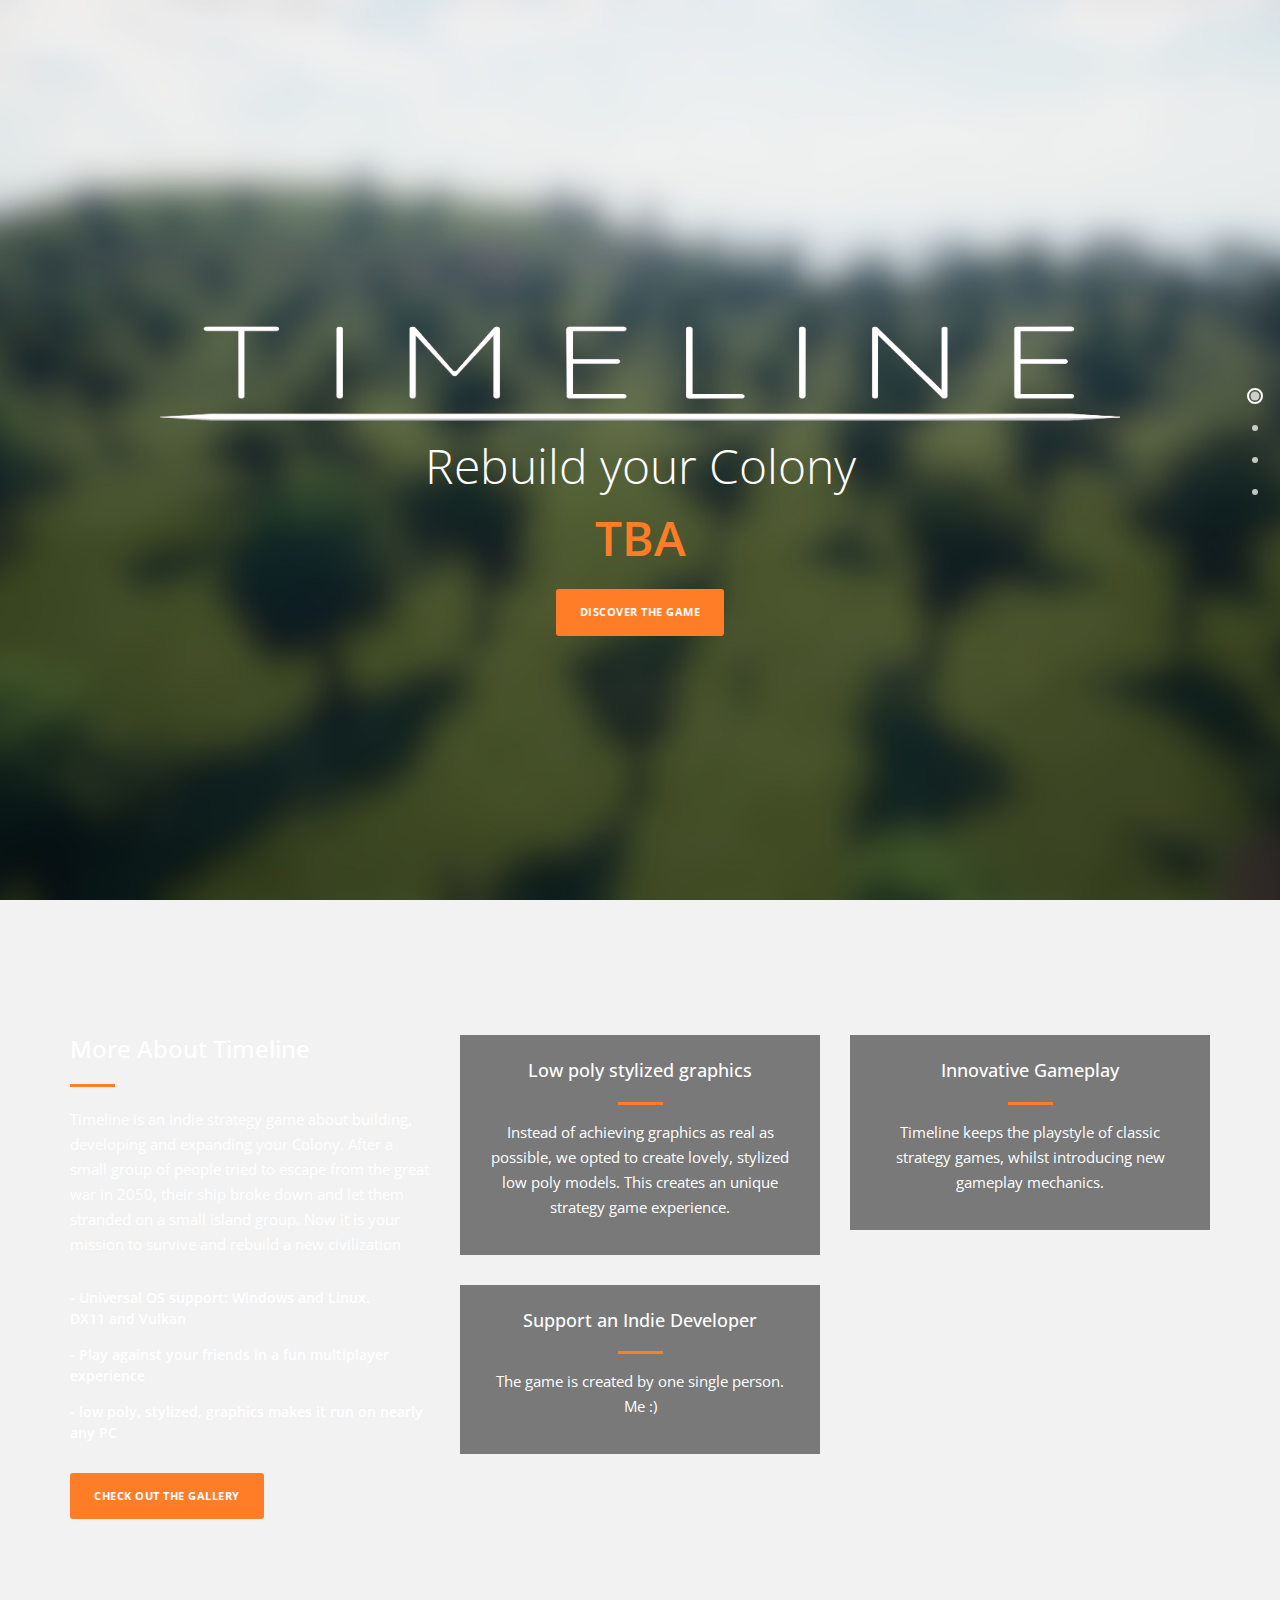
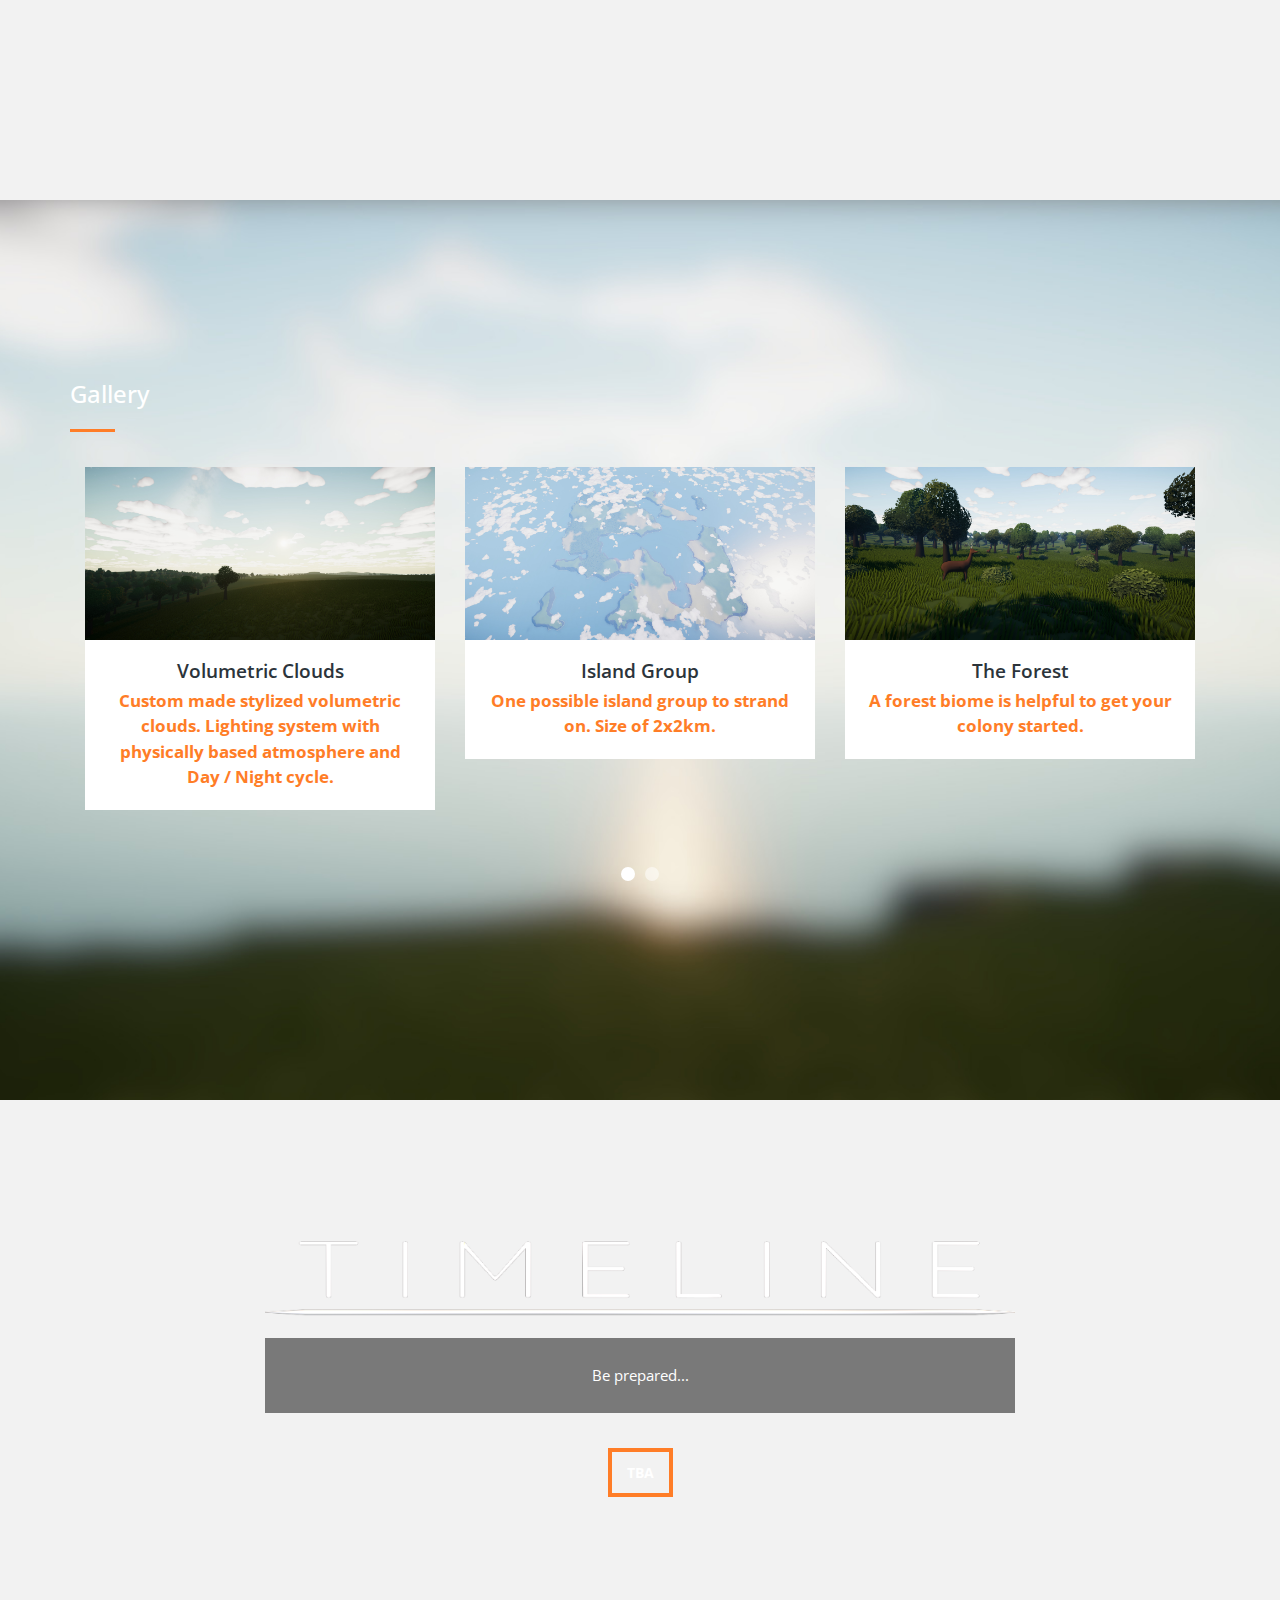
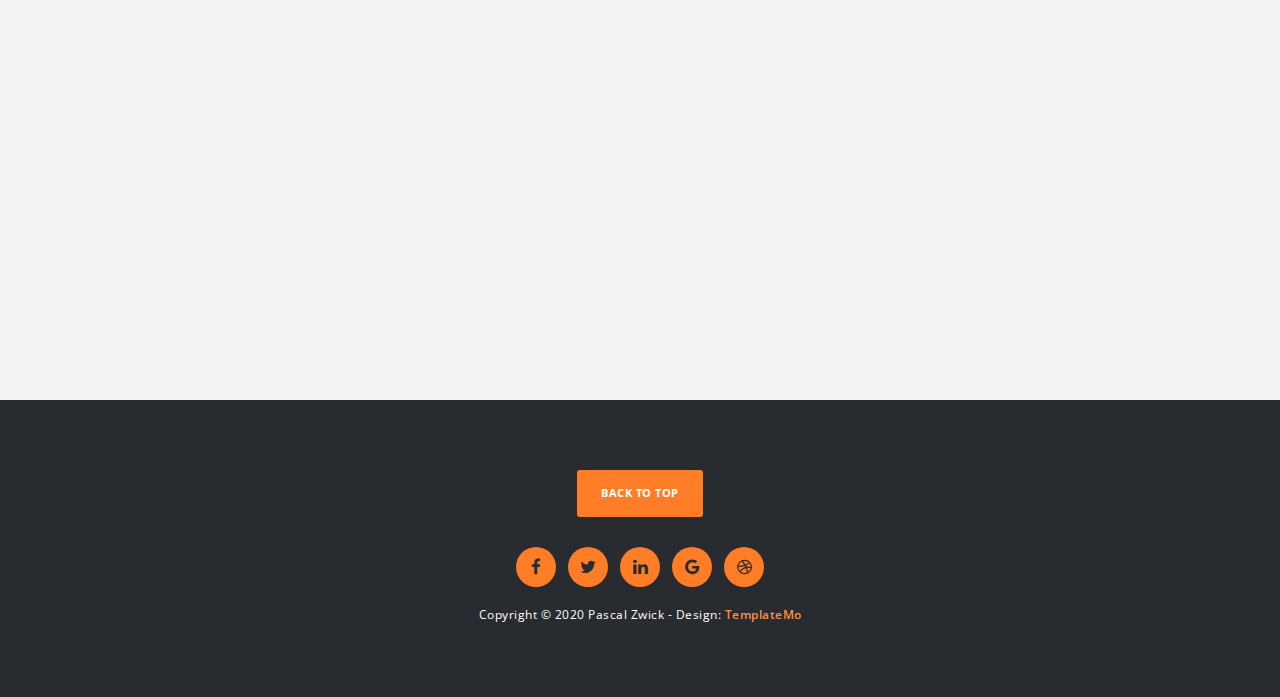
<file: Timeline-Web/index.html>
<!DOCTYPE html>
<html>
    <head>
        <meta charset="utf-8">
        <meta http-equiv="X-UA-Compatible" content="IE=edge,chrome=1">
        <title>Timeline - Homepage</title>
        <meta name="description" content="">
        <meta name="viewport" content="width=device-width, initial-scale=1">
        <link rel="apple-touch-icon" href="apple-touch-icon.png">

        <link rel="stylesheet" href="css/bootstrap.min.css">
        <link rel="stylesheet" href="css/fontAwesome.css">
        <link rel="stylesheet" href="css/hero-slider.css">
        <link rel="stylesheet" href="css/templatemo-main.css">
        <link rel="stylesheet" href="css/owl-carousel.css">

        <link href="https://fonts.googleapis.com/css?family=Open+Sans:300,400,600,700,800" rel="stylesheet">

        <script src="js/vendor/modernizr-2.8.3-respond-1.4.2.min.js"></script>
    </head>
<!--
Vanilla Template
https://templatemo.com/tm-526-vanilla
-->
<body>

    <div class="fixed-side-navbar">
        <ul class="nav flex-column">
            <li class="nav-item"><a class="nav-link" href="#home"><span>Home</span></a></li>
            <li class="nav-item"><a class="nav-link" href="#about_the_game"><span>About the Game</span></a></li>
            <li class="nav-item"><a class="nav-link" href="#gallery"><span>Gallery</span></a></li>
            <li class="nav-item"><a class="nav-link" href="#download"><span>Download</span></a></li>
            <!--<li class="nav-item"><a class="nav-link" href="#contact-us"><span>Contact</span></a></li>-->
        </ul>
    </div>

    <div class="parallax-content baner-content" id="home">
        <div class="container">
            <div class="first-content">
				<img src="res/logo_cropped_scaled.png" alt="<h1>Timeline</h1>" width="960" height="auto">
                <span>Rebuild your Colony
				<br><em>TBA</em></span>
                <div class="primary-button">
                    <a href="#about_the_game">Discover the Game</a>
                </div>
            </div>
        </div>
    </div>


    <div class="service-content" id="about_the_game">
        <div class="container">
            <div class="row">
                <div class="col-md-4">
                    <div class="left-text">
                        <h4>More About Timeline</h4>
                        <div class="line-dec"></div>
                        <p>Timeline is an Indie strategy game about building, developing and expanding your Colony. After a small group of people tried to escape from the great war in 2050, their ship broke down and let them stranded on a small island group.
						Now it is your mission to survive and rebuild a new civilization</p>
                        <ul>
							<li>- Universal OS support: Windows and Linux.<br>DX11 and Vulkan</li>
                            <li>- Play against your friends in a fun multiplayer experience</li>
							<li>- low poly, stylized, graphics makes it run on nearly any PC</li>
                        </ul>
                        <div class="primary-button">
                            <a href="#gallery">Check out the Gallery</a>
                        </div>
                    </div>
                </div>
                <div class="col-md-8">
                    <div class="row">
                        <div class="col-md-6">
                            <div class="service-item">
                                <h4>Low poly stylized graphics</h4>
                                <div class="line-dec"></div>
                                <p>Instead of achieving graphics as real as possible, we opted to create lovely, stylized low poly models. This creates an unique strategy game experience.</p>
                            </div>
                        </div>
                        <div class="col-md-6">
                            <div class="service-item">
                                <h4>Innovative Gameplay</h4>
                                <div class="line-dec"></div>
                                <p>Timeline keeps the playstyle of classic strategy games, whilst introducing new gameplay mechanics.</p>
                            </div>
                        </div>
                        <!-- <div class="col-md-6">
                            <div class="service-item">
                                <h4>TODO</h4>
                                <div class="line-dec"></div>
                                <p>TODO</p>
                            </div>
                        </div>-->
                        <div class="col-md-6">
                            <div class="service-item">
                                <h4>Support an Indie Developer</h4>
                                <div class="line-dec"></div>
                                <p>The game is created by one single person. Me :) </p>
                            </div>
                        </div>
                    </div>
                </div>                
            </div>
        </div>
    </div>

    <div class="parallax-content projects-content" id="gallery">
		<div class="container">
            <div class="left-text">
                <h4>Gallery</h4>
				<div class="line-dec"></div>
            </div>
        </div>
        <div class="container">
            <div class="row">
                <div class="col-md-12">
                    <div id="owl-testimonials" class="owl-carousel owl-theme">
						<div class="item">
                            <div class="testimonials-item">
                                <a href="res/gallery/clouds.jpg" data-lightbox="image-1"><img src="res/gallery/clouds.jpg" alt=""></a>
                                <div class="text-content">
                                    <h4>Volumetric Clouds</h4>
                                    <span>Custom made stylized volumetric clouds. Lighting system with physically based atmosphere and Day / Night cycle.</span>
                                </div>
                            </div>
                        </div>
						<div class="item">
                            <div class="testimonials-item">
                                <a href="res/gallery/islands.jpg" data-lightbox="image-1"><img src="res/gallery/islands.jpg" alt=""></a>
                                <div class="text-content">
                                    <h4>Island Group</h4>
                                    <span>One possible island group to strand on. Size of 2x2km.</span>
                                </div>
                            </div>
                        </div>
						<div class="item">
                            <div class="testimonials-item">
                                <a href="res/gallery/forest.jpg" data-lightbox="image-1"><img src="res/gallery/forest.jpg" alt=""></a>
                                <div class="text-content">
                                    <h4>The Forest</h4>
                                    <span>A forest biome is helpful to get your colony started.</span>
                                </div>
                            </div>
                        </div>
						<div class="item">
                            <div class="testimonials-item">
                                <a href="res/gallery/night_camp.jpg" data-lightbox="image-1"><img src="res/gallery/night_camp.jpg" alt=""></a>
                                <div class="text-content">
                                    <h4>A camp during night.</h4>
                                    <span>A Day / Night cycle without lights is lame...</span>
                                </div>
                            </div>
                        </div>
						<!--
						<div class="item">
                            <div class="testimonials-item">
                                <a href="res/gallery/camp.jpg" data-lightbox="image-1"><img src="res/gallery/camp.jpg" alt=""></a>
                                <div class="text-content">
                                    <h4>The Camp</h4>
                                    <span>One of the first things you should build after stranding on an island.</span>
                                </div>
                            </div>
                        </div>
						<div class="item">
                            <div class="testimonials-item">
                                <a href="res/gallery/small_house.jpg" data-lightbox="image-1"><img src="res/gallery/small_house.jpg" alt=""></a>
                                <div class="text-content">
                                    <h4>Small House</h4>
                                    <span>Better have a roof than no one.</span>
                                </div>
                            </div>
                        </div>
						<div class="item">
                            <div class="testimonials-item">
                                <a href="res/gallery/citizen_house.jpg" data-lightbox="image-1"><img src="res/gallery/citizen_house.jpg" alt=""></a>
                                <div class="text-content">
                                    <h4>Citizen House</h4>
                                    <span>You have achieved many things when building a more stable house.</span>
                                </div>
                            </div>
                        </div>
						-->
                    </div>
                </div>
            </div>
        </div>
    </div>

<!--
    <div class="tabs-content" id="our-story">
        <div class="container">
            <div class="row">
                <div class="col-md-8 mx-auto">
                    <div class="wrapper">
                    <section id="first-tab-group" class="tabgroup">
                      <div id="tab1">
                        <img src="img/1st-tab.jpg" alt="">
                        <p>Please do not re-distribute our template ZIP file on your template collection sites. You can make a screenshot and a link back to our website. This template can be used for personal or commercial purposes by end-users.</p>
                      </div>
                      <div id="tab2">
                        <img src="img/2nd-tab.jpg" alt="">
                        <p>Aliquam eu ultrices risus, sed condimentum diam. Duis risus nulla, elementum vitae nisi a, ornare maximus nisl. Morbi et vehicula est. Cras at vulputate justo. Cras eu nulla metus. Ut et pretium velit. Pellentesque at neque tristique dui tempor venenatis.</p>
                      </div>
                      <div id="tab3">
                        <img src="img/3rd-tab.jpg" alt="">
                        <p>Lorem ipsum dolor sit amet, consectetur adipiscing elit. Sed lacinia ligula est, at venenatis ex iaculis quis. Morbi sollicitudin nulla eget odio pellentesque, sed cursus diam iaculis.</p>
                      </div>
                      <div id="tab4">
                        <img src="img/4th-tab.jpg" alt="">
                        <p>Duis risus nulla, elementum vitae nisi a, ornare maximus nisl. Morbi et vehicula est. Cras at vulputate justo. Cras eu nulla metus. Ut et pretium velit. Pellentesque at neque tristique.</p>
                      </div>
                    </section>
                    <ul class="tabs clearfix" data-tabgroup="first-tab-group">
                      <li><a href="#tab1" class="active">2008 - 2014</a></li>
                      <li><a href="#tab2">2014 - 2016</a></li>
                      <li><a href="#tab3">2016 - 2019</a></li>
                      <li><a href="#tab4">2019 - Now</a></li>
                    </ul>
                    </div>
                </div>
            </div>
        </div>
    </div>
-->
	<div class="tabs-content" id="download">
        <div class="container">
            <div class="row">
                <div class="col-md-8 mx-auto">
                    <div class="wrapper">
                    <section id="first-tab-group" class="tabgroup">
                      <div id="tab1">
                        <img src="res/logo_cropped_scaled.png" alt="">
                        <p>Be prepared...</p>
                      </div>
                    </section>
                    <ul class="tabs clearfix" data-tabgroup="first-tab-group">
                      <li><a href="#tab1" class="active">TBA</a></li>
                    </ul>
                    </div>
                </div>
            </div>
        </div>
    </div>

<!--
    <div class="parallax-content contact-content" id="contact-us">
        <div class="container">
            <div class="row">
                <div class="col-md-6">
                    <div class="contact-form">
                        <div class="row">
                            <form id="contact" action="" method="post">
                                <div class="row">
                                    <div class="col-md-12">
                                      <fieldset>
                                        <input name="name" type="text" class="form-control" id="name" placeholder="Your name..." required="">
                                      </fieldset>
                                    </div>
                                    <div class="col-md-12">
                                      <fieldset>
                                        <input name="email" type="email" class="form-control" id="email" placeholder="Your email..." required="">
                                      </fieldset>
                                    </div>
                                    <div class="col-md-12">
                                      <fieldset>
                                        <textarea name="message" rows="6" class="form-control" id="message" placeholder="Your message..." required=""></textarea>
                                      </fieldset>
                                    </div>
                                    <div class="col-md-12">
                                      <fieldset>
                                        <button type="submit" id="form-submit" class="btn">Send Message</button>
                                      </fieldset>
                                    </div>
                                </div>
                            </form>
                        </div>
                    </div>
                </div>
                <div class="col-md-6">
                    <div class="map">
                    <!-- How to change your own map point
                           1. Go to Google Maps
                           2. Click on your location point
                           3. Click "Share" and choose "Embed map" tab
                           4. Copy only URL and paste it within the src="" field below
                    --><!--
					
                        <iframe src="https://www.google.com/maps/embed?pb=!1m18!1m12!1m3!1d1197183.8373802372!2d-1.9415093691103689!3d6.781986417238027!2m3!1f0!2f0!3f0!3m2!1i1024!2i768!4f13.1!3m3!1m2!1s0xfdb96f349e85efd%3A0xb8d1e0b88af1f0f5!2sKumasi+Central+Market!5e0!3m2!1sen!2sth!4v1532967884907" width="100%" height="390" frameborder="0" style="border:0" allowfullscreen></iframe>
                    </div>
                </div>
            </div>
        </div>
    </div>
-->
    <footer>
        <div class="container">
            <div class="row">
                <div class="col-md-12">
                    <div class="primary-button">
                        <a href="#home">Back To Top</a>
                    </div>
                    <ul>
                        <li><a href="#"><i class="fa fa-facebook"></i></a></li>
                        <li><a href="#"><i class="fa fa-twitter"></i></a></li>
                        <li><a href="#"><i class="fa fa-linkedin"></i></a></li>
                        <li><a href="#"><i class="fa fa-google"></i></a></li>
                        <li><a href="#"><i class="fa fa-dribbble"></i></a></li>
                    </ul>
                    <p>Copyright &copy; 2020 Pascal Zwick
            
            		- Design: <a rel="nofollow noopener" href="https://templatemo.com"><em>TemplateMo</em></a></p>
                </div>
            </div>
        </div>
    </footer>



    <script src="https://ajax.googleapis.com/ajax/libs/jquery/1.11.2/jquery.min.js"></script>
    <script>window.jQuery || document.write('<script src="js/vendor/jquery-1.11.2.min.js"><\/script>')</script>
    <script src="js/vendor/bootstrap.min.js"></script>
    <script src="js/plugins.js"></script>
    <script src="js/main.js"></script>
    <script>
        function openCity(cityName) {
            var i;
            var x = document.getElementsByClassName("city");
            for (i = 0; i < x.length; i++) {
               x[i].style.display = "none";  
            }
            document.getElementById(cityName).style.display = "block";  
        }
    </script>

    <script>
        $(document).ready(function(){
          // Add smooth scrolling to all links
          $(".fixed-side-navbar a, .primary-button a").on('click', function(event) {

            // Make sure this.hash has a value before overriding default behavior
            if (this.hash !== "") {
              // Prevent default anchor click behavior
              event.preventDefault();

              // Store hash
              var hash = this.hash;

              // Using jQuery's animate() method to add smooth page scroll
              // The optional number (800) specifies the number of milliseconds it takes to scroll to the specified area
              $('html, body').animate({
                scrollTop: $(hash).offset().top
              }, 800, function(){
           
                // Add hash (#) to URL when done scrolling (default click behavior)
                window.location.hash = hash;
              });
            } // End if
          });
        });
    </script>

</body>
</html>
</file>
<file: Timeline-Web/css/hero-slider.css>
/* -------------------------------- 

Primary style

-------------------------------- */
*, *::after, *::before {
  -webkit-box-sizing: border-box;
  -moz-box-sizing: border-box;
  box-sizing: border-box;
}

html {
  font-size: 62.5%;
}

body {
  font-family: "Open Sans", sans-serif;
  color: #2c343b;
  background-color: #f2f2f2;
}

a {
  color: #d44457;
  text-decoration: none;
}

img {
  max-width: 100%;
}

/* -------------------------------- 

Main Components 

-------------------------------- */
.cd-header {
  position: absolute;
  z-index: 2;
  top: 0;
  left: 0;
  width: 100%;
  height: 50px;
  background-color: #21272c;
  -webkit-font-smoothing: antialiased;
  -moz-osx-font-smoothing: grayscale;
}
@media only screen and (min-width: 768px) {
  .cd-header {
    height: 70px;
    background-color: transparent;
  }
}

#cd-logo {
  float: left;
  margin: 13px 0 0 5%;
}
#cd-logo img {
  display: block;
}
@media only screen and (min-width: 768px) {
  #cd-logo {
    margin: 23px 0 0 5%;
  }
}

.cd-primary-nav {
  /* mobile first - navigation hidden by default, triggered by tap/click on navigation icon */
  float: right;
  margin-right: 5%;
  width: 44px;
  height: 100%;
}
.cd-primary-nav ul {
  position: absolute;
  top: 0;
  left: 0;
  width: 100%;
  -webkit-transform: translateY(-100%);
  -moz-transform: translateY(-100%);
  -ms-transform: translateY(-100%);
  -o-transform: translateY(-100%);
  transform: translateY(-100%);
}
.cd-primary-nav ul.is-visible {
  box-shadow: 0 3px 8px rgba(0, 0, 0, 0.2);
  -webkit-transform: translateY(50px);
  -moz-transform: translateY(50px);
  -ms-transform: translateY(50px);
  -o-transform: translateY(50px);
  transform: translateY(50px);
}
.cd-primary-nav a {
  display: block;
  height: 50px;
  line-height: 50px;
  padding-left: 5%;
  background: #21272c;
  border-top: 1px solid #333c44;
  color: #ffffff;
}
@media only screen and (min-width: 768px) {
  .cd-primary-nav {
    /* reset navigation values */
    width: auto;
    height: auto;
    background: none;
  }
  .cd-primary-nav ul {
    position: static;
    width: auto;
    -webkit-transform: translateY(0);
    -moz-transform: translateY(0);
    -ms-transform: translateY(0);
    -o-transform: translateY(0);
    transform: translateY(0);
    line-height: 70px;
  }
  .cd-primary-nav ul.is-visible {
    -webkit-transform: translateY(0);
    -moz-transform: translateY(0);
    -ms-transform: translateY(0);
    -o-transform: translateY(0);
    transform: translateY(0);
  }
  .cd-primary-nav li {
    display: inline-block;
    margin-left: 1em;
  }
  .cd-primary-nav a {
    display: inline-block;
    height: auto;
    font-weight: 600;
    line-height: normal;
    background: transparent;
    padding: .6em 1em;
    border-top: none;
  }
}

/* -------------------------------- 

Slider

-------------------------------- */
.cd-hero {
  position: relative;
  -webkit-font-smoothing: antialiased;
  -moz-osx-font-smoothing: grayscale;
}

.cd-hero-slider {
  position: relative;
  height: 360px;
  overflow: hidden;
}
.cd-hero-slider li {
  position: absolute;
  top: 0;
  left: 0;
  width: 100%;
  height: 100%;
  -webkit-transform: translateX(100%);
  -moz-transform: translateX(100%);
  -ms-transform: translateX(100%);
  -o-transform: translateX(100%);
  transform: translateX(100%);
}
.cd-hero-slider li.selected {
  /* this is the visible slide */
  position: relative;
  -webkit-transform: translateX(0);
  -moz-transform: translateX(0);
  -ms-transform: translateX(0);
  -o-transform: translateX(0);
  transform: translateX(0);
}
.cd-hero-slider li.move-left {
  /* slide hidden on the left */
  -webkit-transform: translateX(-100%);
  -moz-transform: translateX(-100%);
  -ms-transform: translateX(-100%);
  -o-transform: translateX(-100%);
  transform: translateX(-100%);
}
.cd-hero-slider li.is-moving, .cd-hero-slider li.selected {
  /* the is-moving class is assigned to the slide which is moving outside the viewport */
  -webkit-transition: -webkit-transform 0.5s;
  -moz-transition: -moz-transform 0.5s;
  transition: transform 0.5s;
}
@media only screen and (min-width: 768px) {
  .cd-hero-slider {
    height: 500px;
  }
}
@media only screen and (min-width: 1170px) {
  .cd-hero-slider {
    height: 680px;
  }
}

/* -------------------------------- 

Single slide style

-------------------------------- */
.cd-hero-slider li {
  background-position: center center;
  background-size: cover;
  background-repeat: no-repeat;
}
.cd-hero-slider li:first-of-type {
  background-image: url(../img/slide_01.jpg);
}
.cd-hero-slider li:nth-of-type(2) {
  background-image: url(../img/slide_02.jpg);
}
.cd-hero-slider li:nth-of-type(3) {
  background-image: url(../img/slide_03.jpg);
}
.cd-hero-slider .cd-full-width,
.cd-hero-slider .cd-half-width {
  position: absolute;
  width: 100%;
  height: 100%;
  z-index: 1;
  left: 0;
  top: 0;
  /* this padding is used to align the text */
  padding-top: 80px;
  text-align: center;
  /* Force Hardware Acceleration in WebKit */
  -webkit-backface-visibility: hidden;
  backface-visibility: hidden;
  -webkit-transform: translateZ(0);
  -moz-transform: translateZ(0);
  -ms-transform: translateZ(0);
  -o-transform: translateZ(0);
  transform: translateZ(0);
}
.cd-hero-slider .cd-img-container {
  /* hide image on mobile device */
  display: none;
}
.cd-hero-slider .cd-img-container img {
  position: absolute;
  left: 50%;
  top: 50%;
  bottom: auto;
  right: auto;
  -webkit-transform: translateX(-50%) translateY(-50%);
  -moz-transform: translateX(-50%) translateY(-50%);
  -ms-transform: translateX(-50%) translateY(-50%);
  -o-transform: translateX(-50%) translateY(-50%);
  transform: translateX(-50%) translateY(-50%);
}
.cd-hero-slider .cd-bg-video-wrapper {
  /* hide video on mobile device */
  display: none;
  position: absolute;
  top: 0;
  left: 0;
  width: 100%;
  height: 100%;
  overflow: hidden;
}
.cd-hero-slider .cd-bg-video-wrapper video {
  /* you won't see this element in the html, but it will be injected using js */
  display: block;
  min-height: 100%;
  min-width: 100%;
  max-width: none;
  height: auto;
  width: auto;
  position: absolute;
  left: 50%;
  top: 50%;
  bottom: auto;
  right: auto;
  -webkit-transform: translateX(-50%) translateY(-50%);
  -moz-transform: translateX(-50%) translateY(-50%);
  -ms-transform: translateX(-50%) translateY(-50%);
  -o-transform: translateX(-50%) translateY(-50%);
  transform: translateX(-50%) translateY(-50%);
}
.cd-hero-slider h2, .cd-hero-slider p {
  text-shadow: 0 1px 3px rgba(0, 0, 0, 0.1);
  line-height: 1.2;
  margin: 0 auto 14px;
  color: #ffffff;
  width: 90%;
  max-width: 400px;
}
.cd-hero-slider h2 {
  font-size: 2.4rem;
}
.cd-hero-slider p {
  font-size: 1.4rem;
  line-height: 1.4;
}
.cd-hero-slider .cd-btn {
  display: inline-block;
  padding: 1.2em 1.4em;
  margin-top: .8em;
  background-color: rgba(212, 68, 87, 0.9);
  font-size: 1.3rem;
  font-weight: 700;
  letter-spacing: 1px;
  color: #ffffff;
  text-transform: uppercase;
  box-shadow: 0 3px 6px rgba(0, 0, 0, 0.1);
  -webkit-transition: background-color 0.2s;
  -moz-transition: background-color 0.2s;
  transition: background-color 0.2s;
}
.cd-hero-slider .cd-btn.secondary {
  background-color: rgba(22, 26, 30, 0.8);
}
.cd-hero-slider .cd-btn:nth-of-type(2) {
  margin-left: 1em;
}
.no-touch .cd-hero-slider .cd-btn:hover {
  background-color: #d44457;
}
.no-touch .cd-hero-slider .cd-btn.secondary:hover {
  background-color: #161a1e;
}
@media only screen and (min-width: 768px) {
  .cd-hero-slider .cd-full-width,
  .cd-hero-slider .cd-half-width {
    padding-top: 150px;
  }
  .cd-hero-slider .cd-bg-video-wrapper {
    display: block;
  }
  .cd-hero-slider .cd-half-width {
    width: 45%;
  }
  .cd-hero-slider .cd-half-width:first-of-type {
    left: 5%;
  }
  .cd-hero-slider .cd-half-width:nth-of-type(2) {
    right: 5%;
    left: auto;
  }
  .cd-hero-slider .cd-img-container {
    display: block;
  }
  .cd-hero-slider h2, .cd-hero-slider p {
    max-width: 520px;
  }
  .cd-hero-slider h2 {
    font-size: 2.4em;
    font-weight: 300;
  }
  .cd-hero-slider .cd-btn {
    font-size: 1.4rem;
  }
}
@media only screen and (min-width: 1170px) {
  .cd-hero-slider .cd-full-width,
  .cd-hero-slider .cd-half-width {
    padding-top: 250px;
  }
  .cd-hero-slider h2, .cd-hero-slider p {
    margin-bottom: 20px;
  }
  .cd-hero-slider h2 {
    font-size: 3.2em;
  }
  .cd-hero-slider p {
    font-size: 1.6rem;
  }
}

/* -------------------------------- 

Single slide animation

-------------------------------- */
@media only screen and (min-width: 768px) {
  .cd-hero-slider .cd-half-width {
    opacity: 0;
    -webkit-transform: translateX(40px);
    -moz-transform: translateX(40px);
    -ms-transform: translateX(40px);
    -o-transform: translateX(40px);
    transform: translateX(40px);
  }
  .cd-hero-slider .move-left .cd-half-width {
    -webkit-transform: translateX(-40px);
    -moz-transform: translateX(-40px);
    -ms-transform: translateX(-40px);
    -o-transform: translateX(-40px);
    transform: translateX(-40px);
  }
  .cd-hero-slider .selected .cd-half-width {
    /* this is the visible slide */
    opacity: 1;
    -webkit-transform: translateX(0);
    -moz-transform: translateX(0);
    -ms-transform: translateX(0);
    -o-transform: translateX(0);
    transform: translateX(0);
  }
  .cd-hero-slider .is-moving .cd-half-width {
    /* this is the slide moving outside the viewport 
    wait for the end of the transition on the <li> parent before set opacity to 0 and translate to 40px/-40px */
    -webkit-transition: opacity 0s 0.5s, -webkit-transform 0s 0.5s;
    -moz-transition: opacity 0s 0.5s, -moz-transform 0s 0.5s;
    transition: opacity 0s 0.5s, transform 0s 0.5s;
  }
  .cd-hero-slider li.selected.from-left .cd-half-width:nth-of-type(2),
  .cd-hero-slider li.selected.from-right .cd-half-width:first-of-type {
    /* this is the selected slide - different animation if it's entering from left or right */
    -webkit-transition: opacity 0.4s 0.2s, -webkit-transform 0.5s 0.2s;
    -moz-transition: opacity 0.4s 0.2s, -moz-transform 0.5s 0.2s;
    transition: opacity 0.4s 0.2s, transform 0.5s 0.2s;
  }
  .cd-hero-slider li.selected.from-left .cd-half-width:first-of-type,
  .cd-hero-slider li.selected.from-right .cd-half-width:nth-of-type(2) {
    /* this is the selected slide - different animation if it's entering from left or right */
    -webkit-transition: opacity 0.4s 0.4s, -webkit-transform 0.5s 0.4s;
    -moz-transition: opacity 0.4s 0.4s, -moz-transform 0.5s 0.4s;
    transition: opacity 0.4s 0.4s, transform 0.5s 0.4s;
  }
  .cd-hero-slider .cd-full-width h2,
  .cd-hero-slider .cd-full-width p,
  .cd-hero-slider .cd-full-width .cd-btn {
    opacity: 0;
    -webkit-transform: translateX(100px);
    -moz-transform: translateX(100px);
    -ms-transform: translateX(100px);
    -o-transform: translateX(100px);
    transform: translateX(100px);
  }
  .cd-hero-slider .move-left .cd-full-width h2,
  .cd-hero-slider .move-left .cd-full-width p,
  .cd-hero-slider .move-left .cd-full-width .cd-btn {
    opacity: 0;
    -webkit-transform: translateX(-100px);
    -moz-transform: translateX(-100px);
    -ms-transform: translateX(-100px);
    -o-transform: translateX(-100px);
    transform: translateX(-100px);
  }
  .cd-hero-slider .selected .cd-full-width h2,
  .cd-hero-slider .selected .cd-full-width p,
  .cd-hero-slider .selected .cd-full-width .cd-btn {
    /* this is the visible slide */
    opacity: 1;
    -webkit-transform: translateX(0);
    -moz-transform: translateX(0);
    -ms-transform: translateX(0);
    -o-transform: translateX(0);
    transform: translateX(0);
  }
  .cd-hero-slider li.is-moving .cd-full-width h2,
  .cd-hero-slider li.is-moving .cd-full-width p,
  .cd-hero-slider li.is-moving .cd-full-width .cd-btn {
    /* this is the slide moving outside the viewport 
    wait for the end of the transition on the li parent before set opacity to 0 and translate to 100px/-100px */
    -webkit-transition: opacity 0s 0.5s, -webkit-transform 0s 0.5s;
    -moz-transition: opacity 0s 0.5s, -moz-transform 0s 0.5s;
    transition: opacity 0s 0.5s, transform 0s 0.5s;
  }
  .cd-hero-slider li.selected h2 {
    -webkit-transition: opacity 0.4s 0.2s, -webkit-transform 0.5s 0.2s;
    -moz-transition: opacity 0.4s 0.2s, -moz-transform 0.5s 0.2s;
    transition: opacity 0.4s 0.2s, transform 0.5s 0.2s;
  }
  .cd-hero-slider li.selected p {
    -webkit-transition: opacity 0.4s 0.3s, -webkit-transform 0.5s 0.3s;
    -moz-transition: opacity 0.4s 0.3s, -moz-transform 0.5s 0.3s;
    transition: opacity 0.4s 0.3s, transform 0.5s 0.3s;
  }
  .cd-hero-slider li.selected .cd-btn {
    -webkit-transition: opacity 0.4s 0.4s, -webkit-transform 0.5s 0.4s, background-color 0.2s 0s;
    -moz-transition: opacity 0.4s 0.4s, -moz-transform 0.5s 0.4s, background-color 0.2s 0s;
    transition: opacity 0.4s 0.4s, transform 0.5s 0.4s, background-color 0.2s 0s;
  }
}
/* -------------------------------- 

Slider navigation

-------------------------------- */
.cd-slider-nav {
  display: none;
  position: absolute;
  width: 100%;
  bottom: 0;
  z-index: 2;
  text-align: center;
  height: 55px;
  background-color: rgba(0, 1, 1, 0.5);
}
.cd-slider-nav nav, .cd-slider-nav ul, .cd-slider-nav li, .cd-slider-nav a {
  height: 100%;
}
.cd-slider-nav nav {
  display: inline-block;
  position: relative;
}
.cd-slider-nav .cd-marker {
  position: absolute;
  bottom: 0;
  left: 0;
  width: 60px;
  height: 100%;
  color: #d44457;
  background-color: #ffffff;
  box-shadow: inset 0 2px 0 currentColor;
  -webkit-transition: -webkit-transform 0.2s, box-shadow 0.2s;
  -moz-transition: -moz-transform 0.2s, box-shadow 0.2s;
  transition: transform 0.2s, box-shadow 0.2s;
}
.cd-slider-nav .cd-marker.item-2 {
  -webkit-transform: translateX(100%);
  -moz-transform: translateX(100%);
  -ms-transform: translateX(100%);
  -o-transform: translateX(100%);
  transform: translateX(100%);
}
.cd-slider-nav .cd-marker.item-3 {
  -webkit-transform: translateX(200%);
  -moz-transform: translateX(200%);
  -ms-transform: translateX(200%);
  -o-transform: translateX(200%);
  transform: translateX(200%);
}
.cd-slider-nav .cd-marker.item-4 {
  -webkit-transform: translateX(300%);
  -moz-transform: translateX(300%);
  -ms-transform: translateX(300%);
  -o-transform: translateX(300%);
  transform: translateX(300%);
}
.cd-slider-nav .cd-marker.item-5 {
  -webkit-transform: translateX(400%);
  -moz-transform: translateX(400%);
  -ms-transform: translateX(400%);
  -o-transform: translateX(400%);
  transform: translateX(400%);
}
.cd-slider-nav ul::after {
  clear: both;
  content: "";
  display: table;
}
.cd-slider-nav li {
  display: inline-block;
  width: 60px;
  float: left;
}
.cd-slider-nav li.selected a {
  color: #2c343b;
}
.no-touch .cd-slider-nav li.selected a:hover {
  background-color: transparent;
}
.cd-slider-nav a {
  display: block;
  position: relative;
  padding-top: 35px;
  font-size: 1rem;
  font-weight: 700;
  color: #a8b4be;
  -webkit-transition: background-color 0.2s;
  -moz-transition: background-color 0.2s;
  transition: background-color 0.2s;
}
.cd-slider-nav a::before {
  content: '';
  position: absolute;
  width: 24px;
  height: 24px;
  top: 8px;
  left: 50%;
  right: auto;
  -webkit-transform: translateX(-50%);
  -moz-transform: translateX(-50%);
  -ms-transform: translateX(-50%);
  -o-transform: translateX(-50%);
  transform: translateX(-50%);
}
.no-touch .cd-slider-nav a:hover {
  background-color: rgba(0, 1, 1, 0.5);
}
.cd-slider-nav li:first-of-type a::before {
  background-position: 0 0;
}
.cd-slider-nav li.selected:first-of-type a::before {
  background-position: 0 -24px;
}
.cd-slider-nav li:nth-of-type(2) a::before {
  background-position: -24px 0;
}
.cd-slider-nav li.selected:nth-of-type(2) a::before {
  background-position: -24px -24px;
}
.cd-slider-nav li:nth-of-type(3) a::before {
  background-position: -48px 0;
}
.cd-slider-nav li.selected:nth-of-type(3) a::before {
  background-position: -48px -24px;
}
.cd-slider-nav li:nth-of-type(4) a::before {
  background-position: -72px 0;
}
.cd-slider-nav li.selected:nth-of-type(4) a::before {
  background-position: -72px -24px;
}
.cd-slider-nav li:nth-of-type(5) a::before {
  background-position: -96px 0;
}
.cd-slider-nav li.selected:nth-of-type(5) a::before {
  background-position: -96px -24px;
}
@media only screen and (min-width: 768px) {
  .cd-slider-nav {
    height: 80px;
  }
  .cd-slider-nav .cd-marker,
  .cd-slider-nav li {
    width: 95px;
  }
  .cd-slider-nav a {
    padding-top: 48px;
    font-size: 1.1rem;
    text-transform: uppercase;
  }
  .cd-slider-nav a::before {
    top: 18px;
  }
}

/* -------------------------------- 

Main content

-------------------------------- */
.cd-main-content {
  width: 90%;
  max-width: 768px;
  margin: 0 auto;
  padding: 2em 0;
}
.cd-main-content p {
  font-size: 1.4rem;
  line-height: 1.8;
  color: #999999;
  margin: 2em 0;
}
@media only screen and (min-width: 1170px) {
  .cd-main-content {
    padding: 3em 0;
  }
  .cd-main-content p {
    font-size: 1.6rem;
  }
}

/* -------------------------------- 

Javascript disabled

-------------------------------- */
.no-js .cd-hero-slider li {
  display: none;
}
.no-js .cd-hero-slider li.selected {
  display: block;
}

.no-js .cd-slider-nav {
  display: none;
}
</file>
<file: Timeline-Web/css/templatemo-main.css>
/*

Vanilla Template

https://templatemo.com/tm-526-vanilla

*/

p {
  font-size: 15px;
  line-height: 25px;
}

section {
  padding: 25px 0 35px;
  background: #fff;
}

body { 
  position: relative; /* we need this for the scrollspy */ 
  font-size: 14px;
}

a { color: #3CC; }

a:hover { color: #FF0; }

/*----------
  NAV
----------*/

.fixed-side-navbar {
  position: fixed;
  top: 50%;
  right: 0;
  z-index: 99999;
  margin-top: -100px;
  text-align: right;
  padding: 30px 0;
  -webkit-transition: all .3s;
  transition: all .3s;
}
.fixed-side-navbar:hover {
  background: transparent;
}
.fixed-side-navbar:hover .nav > li > a > span {
  color: rgba(0, 0, 0, 0.5);
  display: block;
  background-color: #fff;
  text-align: center;
  text-transform: uppercase;
  font-size: 12px;
  padding: 2px 12px;
  border-radius: 15px;
}
.fixed-side-navbar .nav > li a.active {
  background-color: transparent;
  color: black;
}
.fixed-side-navbar .nav > li a.active:after {
  -webkit-transform: scale(0.9);
          transform: scale(0.9);
}
.fixed-side-navbar .nav > li a.active:before {
  content: '';
  position: absolute;
  top: 50%;
  right: 17px;
  margin-top: -8px;
  width: 16px;
  height: 16px;
  background: transparent;
  border: 2px solid #fff;
  border-radius: 10px;
}
.nav>li {
  position: relative;
  display: block;
}
.fixed-side-navbar .nav > li a {
  color: #fff;
  min-height: 32px;
  background: transparent;
  padding: 5px 45px 5px 25px;
  border-right: none;
}
.fixed-side-navbar .nav > li a span {
  display: none;
  -webkit-transition: all .2s;
  transition: all .2s;
}
.fixed-side-navbar .nav > li a:after {
  content: '';
  position: absolute;
  top: 50%;
  right: 20px;
  margin-top: -5px;
  width: 10px;
  height: 10px;
  border-radius: 10px;
  background: rgba(250, 250, 250, 0.75);
  -webkit-transition: all .3s;
  transition: all .3s;
  -webkit-transform: scale(0.6);
          transform: scale(0.6);
}
.fixed-side-navbar .nav > li a:hover {
  background-color: transparent;
  border-top-left-radius: 5px;
  border-bottom-left-radius: 5px;
  border-color: black;
  boder-right: 0;
}
.fixed-side-navbar .nav > li a:hover > span {
  color: black;
  display: block;
}

.fadeInRight {
  -webkit-animation-name: fadeInRight;
          animation-name: fadeInRight;
}


.primary-button a {
  display: inline-block;
  background-color: #ff7d27;
  padding: 15px 24px;
  border-radius: 3px;
  text-transform: uppercase;
  font-size: 11px;
  color: #fff;
  font-weight: 700;
  text-decoration: none;
  letter-spacing: 0.5px;
}


.parallax-content {
  width: 100%;
  min-height: 100vh;
  background-size: cover;
}

.parallax-content .left-text h4 {
  font-size: 24px;
  font-weight: 500;
  color: #fff;
}
.parallax-content .left-text .line-dec {
  width: 45px;
  height: 3px;
  background-color: #ff7d27;
  margin: 20px 0px 20px 0px;
}

.baner-content {
  padding-top: 30vh;
  text-align: center;
  background-image: url(../res/bg_0.jpg);
}

.baner-content h1 {
  margin-top: 0px;
  font-size: 128px;
  color: #fff;
  font-weight: 900;
  text-transform: uppercase;
  margin-bottom: 0px;
}

.baner-content em {
  color: #ff7d27;
  font-weight: 600;
  font-style: normal;
}

.baner-content span {
  display: inline-block;
  margin-top: -20px;
  font-weight: 300;
  font-size: 48px;
  color: #fff;
}

.baner-content .primary-button {
  margin-top: 15px;
}



.service-content {
  padding-left: 15px;
  padding-right: 15px;
  padding-top: 15vh;
  background-image: url(../res/bg_1.jpg);
  background-attachment: fixed;
  min-height: 100vh;
  background-size: cover;
  background-position: center center;
}

.service-content .left-text h4 {
  font-size: 24px;
  font-weight: 500;
  color: #fff;
}

h4, .h4 {
  font-size: 18px;
}

.service-content .left-text .line-dec {
  width: 45px;
  height: 3px;
  background-color: #ff7d27;
  margin: 20px 0px 20px 0px;
}

.service-content .left-text p {
  color: #fff;
}

.service-content .left-text ul {
  padding: 0;
  margin-top: 30px;
  list-style: none;
}

.service-content .left-text ul li {
  margin: 15px 0px;
  font-weight: 600;
  color: #fff;
}

.service-content .left-text .primary-button {
  margin: 30px 0px;
}

.service-content .service-item {
  background-color: rgba(0, 0, 0, 0.5);
  padding: 25px 30px;
  text-align: center;
  color: #fff;
  margin-bottom: 30px;
}

.service-content .service-item .line-dec {
  width: 45px;
  height: 3px;
  background-color: #ff7d27;
  margin: 20px auto 15px auto;
}



.projects-content {
  padding-top: 20vh;
  background-image: url(../res/bg_2.jpg);
}

.projects-content .item img {
  width: 100%;
}

.projects-content .item {
  margin: 15px;
}

.projects-content .item .text-content {
  background-color: #fff;
  text-align: center;
  padding: 20px;
}

.projects-content .item .text-content h4 {
  margin-top: 0px;
  font-size: 19px;
  font-weight: 600;
}

.projects-content .item .text-content span {
  font-style: normal;
  font-size: 17px;
  font-weight: 700;
  color: #ff7d27;
}

.owl-pagination {
  margin-top: 40px;
  opacity: 1;
  display: inline-block;
}

.owl-page span {
  display: block;
  width: 14px;
  height: 14px;
  margin: 0px 5px;
  filter: alpha(opacity=50);
  opacity: 0.5;
  -webkit-border-radius: 20px;
  -moz-border-radius: 20px;
  border-radius: 20px;
  background: #fff;
}


.tabs-content {
  padding-left: 15px;
  padding-right: 15px;
  padding-top: 8vh;
  background-image: url(../res/bg_3.jpg);
  background-attachment: fixed;
  min-height: 100vh;
  background-size: cover;
  background-position: center center;
}

section {
  background-color: transparent;
  padding-bottom: 15px;
}

.wrapper {
  text-align: center;
}

.tabs {
  list-style: none;
  margin: 0px;
  padding: 0px;
}

.tabs li {
  display: inline-block;
  text-align: center;
  margin: 10px;
}

.tabs a {
  display:block;
  text-align:center;
  text-decoration:none;
  text-transform:uppercase;
  color:#fff;
  font-size: 14px;
  font-weight: 700;
  padding:10px 15px;
  border:4px solid #fff;
}

.tabs a:hover {
  color: #ff7d27;
}

.tabs .active {
  border:4px solid #ff7d27;
}

.tabgroup div  {

}

.tabgroup p {
  background-color: rgba(0, 0, 0, 0.5);
  color: #fff;
  padding: 25px;
}

.clearfix:after {
  content:"";
  display:table;
  clear:both;
}


.contact-content {
  padding-left: 15px;
  padding-right: 15px;
  padding-top: 16vh;
  background-image: url(../img/5th-section.jpg);
}

.contact-form {
  background-color: rgba(0, 0, 0, 0.5);
  padding: 30px 25px;
  margin-bottom: 30px;
}

#contact input {
  border-radius: 3px;
  padding-left: 15px;
  font-size: 13px;
  color: #232323;
  background-color: rgba(250, 250, 250, 1);
  outline: none;
  border: none;
  box-shadow: none;
  line-height: 50px;
  height: 50px;
  width: 100%;
  margin-bottom: 30px;
}

#contact textarea {
  border-radius: 3px;
  padding-left: 15px;
  padding-top: 10px;
  font-size: 13px;
  color: #232323;
  background-color: rgba(250, 250, 250, 1);
  outline: none;
  border: none;
  box-shadow: none;
  height: 165px;
  max-height: 220px;
  width: 100%;
  margin-bottom: 25px;
}

#contact button {
  display: inline-block;
  background-color: #ff7d27;
  padding: 15px 24px;
  width: 100%;
  border-radius: 3px;
  text-transform: uppercase;
  font-size: 11px;
  color: #fff;
  font-weight: 700;
  text-decoration: none;
  letter-spacing: 0.5px;
}

.map {
  margin-bottom: 30px;
  width: 100%;
  background-color: rgba(0, 0, 0, 0.5);
  padding: 30px 20px;
}



footer {
  text-align: center;
  background-color: #282b2f;
  padding: 70px 0px;
}

footer .primary-button {
  margin-bottom: 30px;
}

footer ul {
  padding: 0px;
  margin: 0px;
  list-style: none;
}

footer ul li {
  display: inline-block;
  margin: 0px 4px;
}

footer ul li a {
  width: 40px;
  height: 40px;
  line-height: 40px;
  text-align: center;
  display: inline-block;
  background-color: #ff7d27;
  color: #282b2f;
  border-radius: 50%;
  text-decoration: none;
  transition: all 0.5s;
  font-size: 17px;
}

footer ul li a:hover {
  color: #282b2f;
  background-color: #ff8e43;
}

footer p {
  font-size: 12px;
  color: #fff;
  margin-top: 15px;
  color: #fff;
  letter-spacing: 0.5px;
  margin-bottom: 0px;
}

footer em {
  color: #ff8e43;
  font-weight: 600;
  font-style: normal;
}

@media (max-width: 767px){
  
  .baner-content {
    padding-top: 30vh;
  }

  .baner-content h1 {
    font-size: 64px;
  }

  .baner-content em {
  }

  .baner-content span {
    font-size: 24px;
  }

  .baner-content .primary-button {
    margin-top: 15px;
  }

  .service-content {
    padding-top: 5vh;
    text-align: center;
  }

  .service-content .left-text .line-dec {
    width: 45px;
    height: 3px;
    background-color: #ff7d27;
    margin: 20px auto 20px auto;
  }

  .service-content .left-text ul {
    text-align: left;
  }

  .service-content .service-item {
    background-color: rgba(0, 0, 0, 0.5);
    padding: 25px 30px;
    text-align: center;
    color: #fff;
    margin-bottom: 30px;
  }

}

@media (min-width: 1200px) {
  .container {
    max-width: 1170px;
  }
}

/* LIGHT BOX */

body:after {
  content: url(../img/close.png) url(../img/loading.gif) url(../img/prev.png) url(../img/next.png);
  display: none;
}

body.lb-disable-scrolling {
  overflow: hidden;
}

.lightboxOverlay {
  position: absolute;
  top: 0;
  left: 0;
  z-index: 99999;
  background-color: black;
  filter: progid:DXImageTransform.Microsoft.Alpha(Opacity=80);
  opacity: 0.8;
  display: none;
}

.lightbox {
  position: absolute;
  top: 0;
  left: 0;
  width: 100%;
  z-index: 100000;
  text-align: center;
  line-height: 0;
  font-weight: normal;
}

.lightbox .lb-image {
  display: block;
  height: auto;
  max-width: inherit;
  max-height: none;
  border-radius: 3px;

  /* Image border */
  border: 4px solid white;
}

.lightbox a img {
  border: none;
}

.lb-outerContainer {
  position: relative;
  *zoom: 1;
  width: 250px;
  height: 250px;
  margin: 0 auto;
  border-radius: 4px;

  /* Background color behind image.
     This is visible during transitions. */
  background-color: white;
}

.lb-outerContainer:after {
  content: "";
  display: table;
  clear: both;
}

.lb-loader {
  position: absolute;
  top: 43%;
  left: 0;
  height: 25%;
  width: 100%;
  text-align: center;
  line-height: 0;
}

.lb-cancel {
  display: block;
  width: 32px;
  height: 32px;
  margin: 0 auto;
  background: url(../img/loading.gif) no-repeat;
}

.lb-nav {
  position: absolute;
  top: 0;
  left: 0;
  height: 100%;
  width: 100%;
  z-index: 10;
}

.lb-container > .nav {
  left: 0;
}

.lb-nav a {
  outline: none;
  background-image: url('[data-uri]');
}

.lb-prev, .lb-next {
  height: 100%;
  cursor: pointer;
  display: block;
}

.lb-nav a.lb-prev {
  width: 34%;
  left: 0;
  float: left;
  background: url(../img/prev.png) left 48% no-repeat;
  filter: progid:DXImageTransform.Microsoft.Alpha(Opacity=0);
  opacity: 0;
  -webkit-transition: opacity 0.6s;
  -moz-transition: opacity 0.6s;
  -o-transition: opacity 0.6s;
  transition: opacity 0.6s;
}

.lb-nav a.lb-prev:hover {
  filter: progid:DXImageTransform.Microsoft.Alpha(Opacity=100);
  opacity: 1;
}

.lb-nav a.lb-next {
  width: 64%;
  right: 0;
  float: right;
  background: url(../img/next.png) right 48% no-repeat;
  filter: progid:DXImageTransform.Microsoft.Alpha(Opacity=0);
  opacity: 0;
  -webkit-transition: opacity 0.6s;
  -moz-transition: opacity 0.6s;
  -o-transition: opacity 0.6s;
  transition: opacity 0.6s;
}

.lb-nav a.lb-next:hover {
  filter: progid:DXImageTransform.Microsoft.Alpha(Opacity=100);
  opacity: 1;
}

.lb-dataContainer {
  margin: 0 auto;
  padding-top: 5px;
  *zoom: 1;
  width: 100%;
  -moz-border-radius-bottomleft: 4px;
  -webkit-border-bottom-left-radius: 4px;
  border-bottom-left-radius: 4px;
  -moz-border-radius-bottomright: 4px;
  -webkit-border-bottom-right-radius: 4px;
  border-bottom-right-radius: 4px;
}

.lb-dataContainer:after {
  content: "";
  display: table;
  clear: both;
}

.lb-data {
  padding: 0 4px;
  color: #ccc;
}

.lb-data .lb-details {
  width: 85%;
  float: left;
  text-align: left;
  line-height: 1.1em;
}

.lb-data .lb-caption {
  font-size: 13px;
  font-weight: bold;
  line-height: 1em;
}

.lb-data .lb-caption a {
  color: #4ae;
}

.lb-data .lb-number {
  display: block;
  clear: left;
  padding-bottom: 1em;
  font-size: 12px;
  color: #999999;
}

.lb-data .lb-close {
  display: block;
  float: right;
  width: 30px;
  height: 30px;
  background: url(../img/close.png) top right no-repeat;
  text-align: right;
  outline: none;
  filter: progid:DXImageTransform.Microsoft.Alpha(Opacity=70);
  opacity: 0.7;
  -webkit-transition: opacity 0.2s;
  -moz-transition: opacity 0.2s;
  -o-transition: opacity 0.2s;
  transition: opacity 0.2s;
}

.lb-data .lb-close:hover {
  cursor: pointer;
  filter: progid:DXImageTransform.Microsoft.Alpha(Opacity=100);
  opacity: 1;
}
</file>
<file: Timeline-Web/css/owl-carousel.css>
/* 
 *  Core Owl Carousel CSS File
 *  v1.3.3
 */

/* clearfix */
.owl-carousel .owl-wrapper:after {
  content: ".";
  display: block;
  clear: both;
  visibility: hidden;
  line-height: 0;
  height: 0;
}
/* display none until init */
.owl-carousel{
  display: none;
  position: relative;
  width: 100%;
  -ms-touch-action: pan-y;
}
.owl-carousel .owl-wrapper{
  display: none;
  position: relative;
  -webkit-transform: translate3d(0px, 0px, 0px);
}
.owl-carousel .owl-wrapper-outer{
  overflow: hidden;
  position: relative;
  width: 100%;
}
.owl-carousel .owl-wrapper-outer.autoHeight{
  -webkit-transition: height 500ms ease-in-out;
  -moz-transition: height 500ms ease-in-out;
  -ms-transition: height 500ms ease-in-out;
  -o-transition: height 500ms ease-in-out;
  transition: height 500ms ease-in-out;
}
  
.owl-carousel .owl-item{
  float: left;
}

.owl-controls {
  @media (max-width: @screen-sm-max) {
    top: -120px;
  }
  top: -200px;
  width: 100%;
  text-align: center;
  display: inline-block;
}

.owl-controls a {
  color: #336699;
}

.owl-controls a:hover {
  color: #336699;
}

.owl-controls .bg-prev {
  position: absolute;
  z-index: 1;
  width: 50px;
  height: 50px;
  z-index:10; 
  background:#fff; 
  border: 1px solid #336699;
  -webkit-transform: rotate(45deg);
  -moz-transform: rotate(45deg);
  -ms-transform: rotate(45deg);
  -o-transform: rotate(45deg);
  transform: rotate(45deg);
}

.owl-controls .bg-prev:before{
  content:""; 
  display:block; 
  position:absolute; 
  z-index:-1; 
  top:3px; 
  left:3px; 
  right:3px; 
  bottom:3px; 
  border:2px solid #336699
}

.owl-controls .prev {
  left: 15px;
  z-index: 11;
  position: absolute; 
  width: 50px;
  height: 50px;
  line-height: 32px;
}

.owl-controls .prev.active {
  background-image: none;
  outline: 0;
  -webkit-box-shadow: none;
          box-shadow: none;
}

.owl-controls .prev:active {
  background-image: none;
  outline: 0;
  -webkit-box-shadow: none;
          box-shadow: none;
}

.owl-controls .bg-next {
  position: absolute;
  float: right;
  z-index: 1;
  width: 50px;
  height: 50px;
  position:relative; 
  z-index:10; 
  background:#fff; 
  border: 1px solid #336699;
  -webkit-transform: rotate(45deg);
  -moz-transform: rotate(45deg);
  -ms-transform: rotate(45deg);
  -o-transform: rotate(45deg);
  transform: rotate(45deg);
}

.owl-controls .bg-next:before{
  content:""; 
  display:block; 
  position:absolute; 
  z-index:-1; 
  top:3px; 
  left:3px; 
  right:3px; 
  bottom:3px; 
  border:2px solid #336699
}

.owl-controls .next {
  right: 15px;
  z-index: 11;
  position: absolute; 
  width: 50px;
  height: 50px;
  line-height: 32px;
}

.owl-controls .next.active {
  background-image: none;
  outline: 0;
  -webkit-box-shadow: none;
          box-shadow: none;
}

.owl-controls .next:active {
  background-image: none;
  outline: 0;
  -webkit-box-shadow: none;
          box-shadow: none;
}


.owl-theme .owl-controls .owl-page{
  cursor: pointer;
  display: inline-block;
  zoom: 1;
  *display: inline;/*IE7 life-saver */
}
.owl-theme .owl-controls .owl-page a{
  display: block;
  width: 12px;
  height: 12px;
  margin: 0px 5px;
  filter: Alpha(Opacity=50);/*IE7 fix*/
  opacity: 0.5;
  -webkit-border-radius: 20px;
  -moz-border-radius: 20px;
  border-radius: 20px;
  background: transparent;
  border: 2px solid #888;
}

.owl-theme .owl-controls .owl-page.active span,
.owl-theme .owl-controls.clickable .owl-page:hover span{
  filter: Alpha(Opacity=100);/*IE7 fix*/
  opacity: 1;
  display: inline-block;
}
.owl-controls {
  -webkit-user-select: none;
  -khtml-user-select: none;
  -moz-user-select: none;
  -ms-user-select: none;
  user-select: none;
  -webkit-tap-highlight-color: rgba(0, 0, 0, 0);
}

/* fix */
.owl-carousel  .owl-wrapper,
.owl-carousel  .owl-item{
  -webkit-backface-visibility: hidden;
  -moz-backface-visibility:    hidden;
  -ms-backface-visibility:     hidden;
  -webkit-transform: translate3d(0,0,0);
  -moz-transform: translate3d(0,0,0);
  -ms-transform: translate3d(0,0,0);
}
</file>
